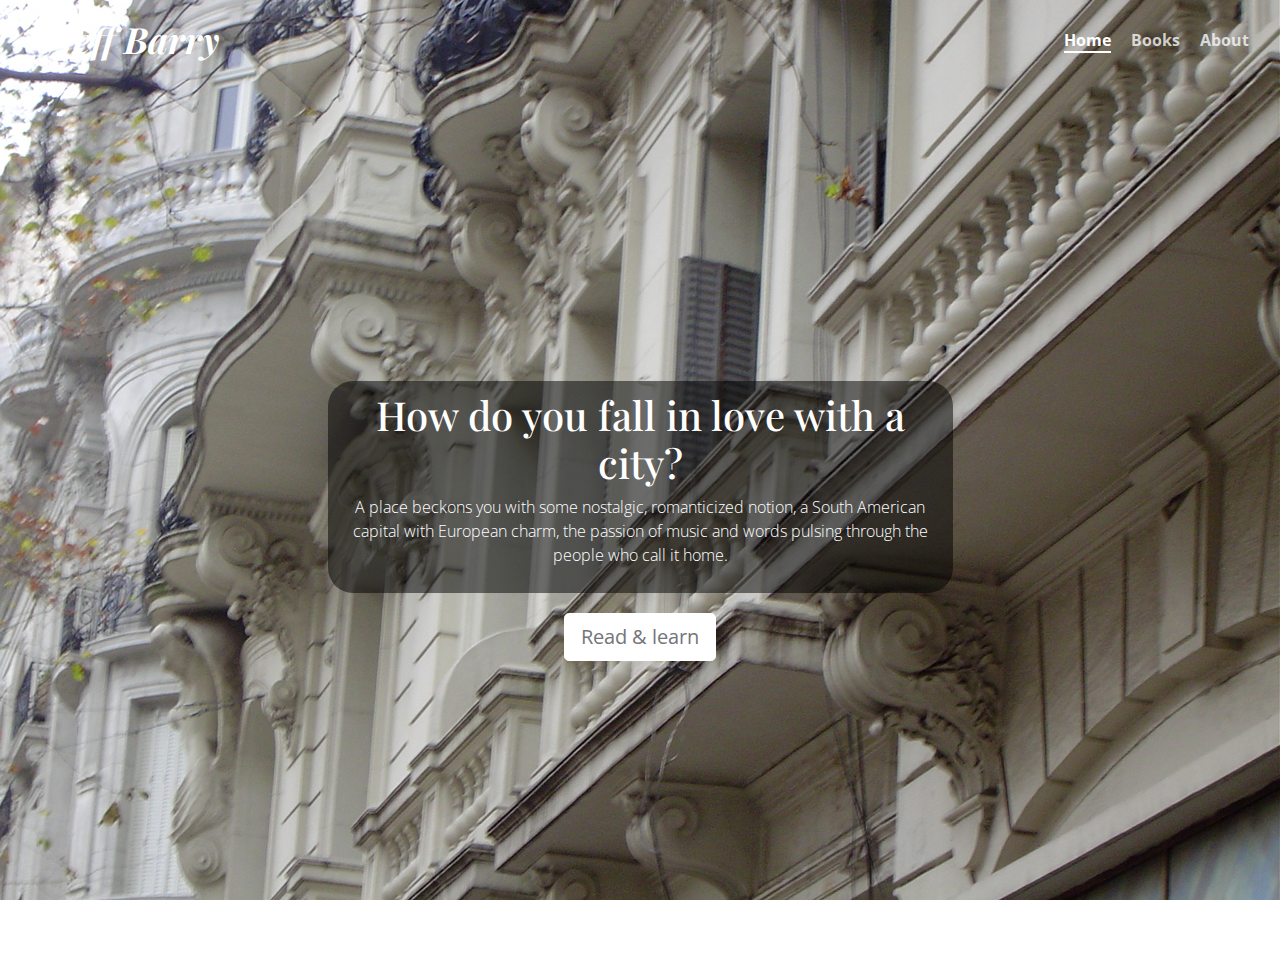
<file: courses/bootstrapdesign/designed-patterns/bd-fullscreen-cover/index.html>
<!DOCTYPE html>
<html lang="en">
  <head>
    <meta charset="utf-8">
    <meta http-equiv="X-UA-Compatible" content="IE=edge">
    <meta name="viewport" content="width=device-width, initial-scale=1">

    <title>Bootstrap - full cover designed</title>

    <!-- Bootstrap core CSS -->
<link rel="stylesheet" href="https://stackpath.bootstrapcdn.com/bootstrap/4.5.2/css/bootstrap.min.css" integrity="sha384-JcKb8q3iqJ61gNV9KGb8thSsNjpSL0n8PARn9HuZOnIxN0hoP+VmmDGMN5t9UJ0Z" crossorigin="anonymous">

    <link href='https://fonts.googleapis.com/css?family=Playfair+Display:400,700italic' rel='stylesheet' type='text/css'>
    <link href='https://fonts.googleapis.com/css?family=Fauna+One' rel='stylesheet' type='text/css'>
    <link href='https://fonts.googleapis.com/css?family=Open+Sans' rel='stylesheet' type='text/css'>
<link href='https://fonts.googleapis.com/css?family=Josefin+Sans' rel='stylesheet' type='text/css'>

<!-- Custom styles for this template -->
<link href="css/cover.css" rel="stylesheet">
</head>
<body>
<main class="backcontainer container-fluid">
  <nav class="navbar">
            <h3 class="masthead-brand">Jeff Barry</h3>
            <ul class="nav masthead-nav">
                <li class="active"><a href="#">Home</a></li>
                <li><a href="books.html">Books</a></li>
                <li><a href="aboutjeffbarry.html">About</a></li>
            </ul>
</nav>

          <section id="coverMain">
            <div class="w-50 mx-auto"> <!-- Wrap around gray box and white button -->
            <div class="grayLayer ">
            <h1 class="cover-heading">How do you fall in love with a city?</h1>
            <p class="lead">A place beckons you with some nostalgic, romanticized notion, a South American capital with European charm, the passion of music and words pulsing through the people who call it home.</p>
          </div>
            <p class="lead">
              <a href="books.html" class="btn btn-lg btn-default leadButton">Read &amp; learn</a>
            </p>
          </div> <!-- end wrap around  -->
        </section>



</main>
  </body>
</html>
</file>
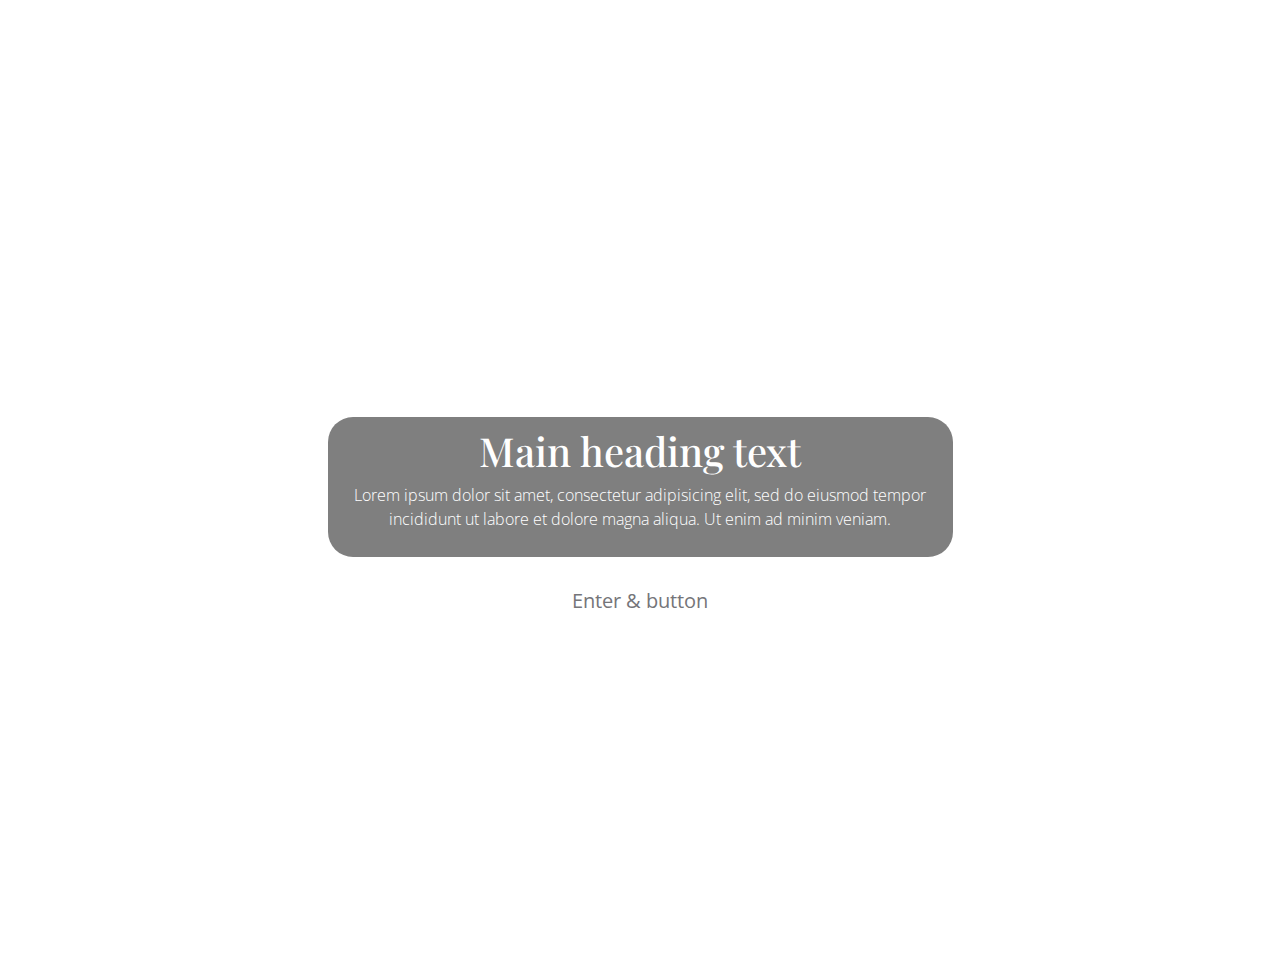
<file: courses/bootstrapdesign/patterns/bd-fullscreen-cover/bd-cover.html>
<!DOCTYPE html>
<html lang="en">
  <head>
    <meta charset="utf-8">
    <meta http-equiv="X-UA-Compatible" content="IE=edge">
    <meta name="viewport" content="width=device-width, initial-scale=1">

    <title>Bootstrap - full cover designed</title>

    <!-- Bootstrap core CSS -->
<link rel="stylesheet" href="https://stackpath.bootstrapcdn.com/bootstrap/4.5.2/css/bootstrap.min.css" integrity="sha384-JcKb8q3iqJ61gNV9KGb8thSsNjpSL0n8PARn9HuZOnIxN0hoP+VmmDGMN5t9UJ0Z" crossorigin="anonymous">

    <link href='https://fonts.googleapis.com/css?family=Playfair+Display:400,700italic' rel='stylesheet' type='text/css'>
    <link href='https://fonts.googleapis.com/css?family=Fauna+One' rel='stylesheet' type='text/css'>
    <link href='https://fonts.googleapis.com/css?family=Open+Sans' rel='stylesheet' type='text/css'>
<link href='https://fonts.googleapis.com/css?family=Josefin+Sans' rel='stylesheet' type='text/css'>

<!-- Custom styles for this template -->
<link href="css/cover.css" rel="stylesheet">
</head>
<body>
<main class="backcontainer container-fluid">
  <nav class="navbar">
            <h3 class="masthead-brand">Brand Marketing</h3>
            <ul class="nav masthead-nav">
                <li class="active"><a href="#">Link 1</a></li>
                <li><a href="#">Link 2</a></li>
                <li><a href="#">Link 3</a></li>
            </ul>
</nav>

          <section id="coverMain">
            <div class="w-50 mx-auto"> <!-- Wrap around gray box and white button -->
            <div class="grayLayer ">
            <h1 class="cover-heading">Main heading text</h1>
            <p class="lead">Lorem ipsum dolor sit amet, consectetur adipisicing elit, sed do eiusmod tempor incididunt ut labore et dolore magna aliqua. Ut enim ad minim veniam.</p>
          </div>
            <p class="lead">
              <a href="#" class="btn btn-lg btn-default leadButton">Enter &amp; button</a>
            </p>
          </div> <!-- end wrap around  -->
        </section>



</main>
  </body>
</html>
</file>
<file: courses/bootstrapdesign/designed-patterns/bd-fullscreen-cover/css/cover.css>
/*
 * Base structure
 */

html,
body {
  height: 100%;
  color: #fff;
  text-align: center;
  font-family: 'Open Sans', sans-serif;
  font-size:16px;
}



.cover-heading {
  font-family: 'Playfair Display', serif;
}


/* Links */
a,
a:focus,
a:hover {
color: #fff;
}

/* Custom default button */
.btn-default,
.btn-default:hover,
.btn-default:focus {
  color: #333;
  text-shadow: none; /* Prevent inheritence from `body` */
  background-color: #fff; /* sets background color of button */
  border: 1px solid #fff;
}




.lead { font-family: 'Open Sans', serif; font-size:16px; line-height: 24px;}

h2, h3 {font-family: 'Playfair Display', serif;}

h3 {
  text-shadow: none;
  color: #3c3a3a;
  font-weight: 700;
  font-style:italic;
}

.backcontainer {
  background: url("../images/facade.jpg") no-repeat center center fixed;
  background-size: cover;
  height: 100vh;
  min-height: 100%;
}

#coverMain {
  min-height: 100vh;
  display: flex;
  align-items: center;
}

.grayLayer {
  background-color: rgba(0, 0, 0, 0.5);
  padding:10px 10px;
  margin-bottom: 20px;
  border-radius: 25px;
}


.leadButton {
  color: rgb(117, 117, 121);
}

/*
 * navbar contents
 */


.masthead-brand {
  margin-top: 10px;
  margin-bottom: 10px;
  color: #fff;
  font-size: 36px;
  font-family: 'Playfair Display', serif;
  font-style:italic;
  padding-left: 20px;
}


.masthead-nav > li {
  display: inline-block;
}
.masthead-nav > li + li {
  margin-left: 20px;
}
.masthead-nav > li > a {
  padding-right: 0;
  padding-left: 0;
  font-size: 16px;
  font-weight: bold;
  color: #fff; /* IE8 proofing */
  color: rgba(255,255,255,.75);
  border-bottom: 2px solid transparent;
}
.masthead-nav > li > a:hover,
.masthead-nav > li > a:focus {
  background-color: transparent;
  border-bottom-color: #a9a9a9;
  border-bottom-color: rgba(255,255,255,.25);
}
.masthead-nav > .active > a,
.masthead-nav > .active > a:hover,
.masthead-nav > .active > a:focus {
  color: #fff;
  border-bottom-color: #fff;
}

@media (min-width: 768px) {
  .masthead-brand {
    float: left;
  }
  .masthead-nav {
    float: right;
  }
}





/*
 * Affix and center
 */

@media (min-width: 768px) {
  /* Pull out the header and footer */
  .masthead {
    position: fixed;
    top: 0;
  }
  .masthead-inside {
    position: fixed;
    top: 0;
  }
  .mastfoot {
    position: fixed;
    bottom: 0;
  }
  .mastfoot-inside {
    position: fixed;
    bottom: 0;
  }
  /* Start the vertical centering */
  .site-wrapper-inner {
    vertical-align: middle;
  }
  /* Handle the widths */
  .masthead,
  .mastfoot,
  .cover-container {
    width: 100%; /* Must be percentage or pixels for horizontal alignment */
  }
  .masthead-inside,
  .mastfoot-inside,
  .cover-container-inside {
    width: 100%; /* Must be percentage or pixels for horizontal alignment */
  }

}

@media (min-width: 992px) {
  .masthead,
  .mastfoot,
  .cover-container {
    width: 700px;
  }
  .masthead-inside,
  .mastfoot-inside,
  .cover-container-inside {
    width: 960px;
  }
}
</file>
<file: courses/bootstrapdesign/patterns/bd-fullscreen-cover/css/cover.css>
/*
 * Base structure
 */

html,
body {
  height: 100%;
  color: #fff;
  text-align: center;
  font-family: 'Open Sans', sans-serif;
  font-size:16px;
}



.cover-heading {
  font-family: 'Playfair Display', serif;
}


/* Links */
a,
a:focus,
a:hover {
color: #fff;
}

/* Custom default button */
.btn-default,
.btn-default:hover,
.btn-default:focus {
  color: #333;
  text-shadow: none; /* Prevent inheritence from `body` */
  background-color: #fff; /* sets background color of button */
  border: 1px solid #fff;
}




.lead { font-family: 'Open Sans', serif; font-size:16px; line-height: 24px;}

h2, h3 {font-family: 'Playfair Display', serif;}

h3 {
  text-shadow: none;
  color: #3c3a3a;
  font-weight: 700;
  font-style:italic;
}

.backcontainer {
  background: url("https://via.placeholder.com/2000x1000.png") no-repeat center center fixed;
  background-size: cover;
  height: 100vh;
  min-height: 100%;
}

#coverMain {
  min-height: 100vh;
  display: flex;
  align-items: center;
}

.grayLayer {
  background-color: rgba(0, 0, 0, 0.5);
  padding:10px 10px;
  margin-bottom: 20px;
  border-radius: 25px;
}


.leadButton {
  color: rgb(117, 117, 121);
}

/*
 * navbar contents
 */


.masthead-brand {
  margin-top: 10px;
  margin-bottom: 10px;
  color: #fff;
  font-size: 36px;
  font-family: 'Playfair Display', serif;
  font-style:italic;
  padding-left: 20px;
}


.masthead-nav > li {
  display: inline-block;
}
.masthead-nav > li + li {
  margin-left: 20px;
}
.masthead-nav > li > a {
  padding-right: 0;
  padding-left: 0;
  font-size: 16px;
  font-weight: bold;
  color: #fff; /* IE8 proofing */
  color: rgba(255,255,255,.75);
  border-bottom: 2px solid transparent;
}
.masthead-nav > li > a:hover,
.masthead-nav > li > a:focus {
  background-color: transparent;
  border-bottom-color: #a9a9a9;
  border-bottom-color: rgba(255,255,255,.25);
}
.masthead-nav > .active > a,
.masthead-nav > .active > a:hover,
.masthead-nav > .active > a:focus {
  color: #fff;
  border-bottom-color: #fff;
}

@media (min-width: 768px) {
  .masthead-brand {
    float: left;
  }
  .masthead-nav {
    float: right;
  }
}





/*
 * Affix and center
 */

@media (min-width: 768px) {
  /* Pull out the header and footer */
  .masthead {
    position: fixed;
    top: 0;
  }
  .masthead-inside {
    position: fixed;
    top: 0;
  }
  .mastfoot {
    position: fixed;
    bottom: 0;
  }
  .mastfoot-inside {
    position: fixed;
    bottom: 0;
  }
  /* Start the vertical centering */
  .site-wrapper-inner {
    vertical-align: middle;
  }
  /* Handle the widths */
  .masthead,
  .mastfoot,
  .cover-container {
    width: 100%; /* Must be percentage or pixels for horizontal alignment */
  }
  .masthead-inside,
  .mastfoot-inside,
  .cover-container-inside {
    width: 100%; /* Must be percentage or pixels for horizontal alignment */
  }

}

@media (min-width: 992px) {
  .masthead,
  .mastfoot,
  .cover-container {
    width: 700px;
  }
  .masthead-inside,
  .mastfoot-inside,
  .cover-container-inside {
    width: 960px;
  }
}
</file>
